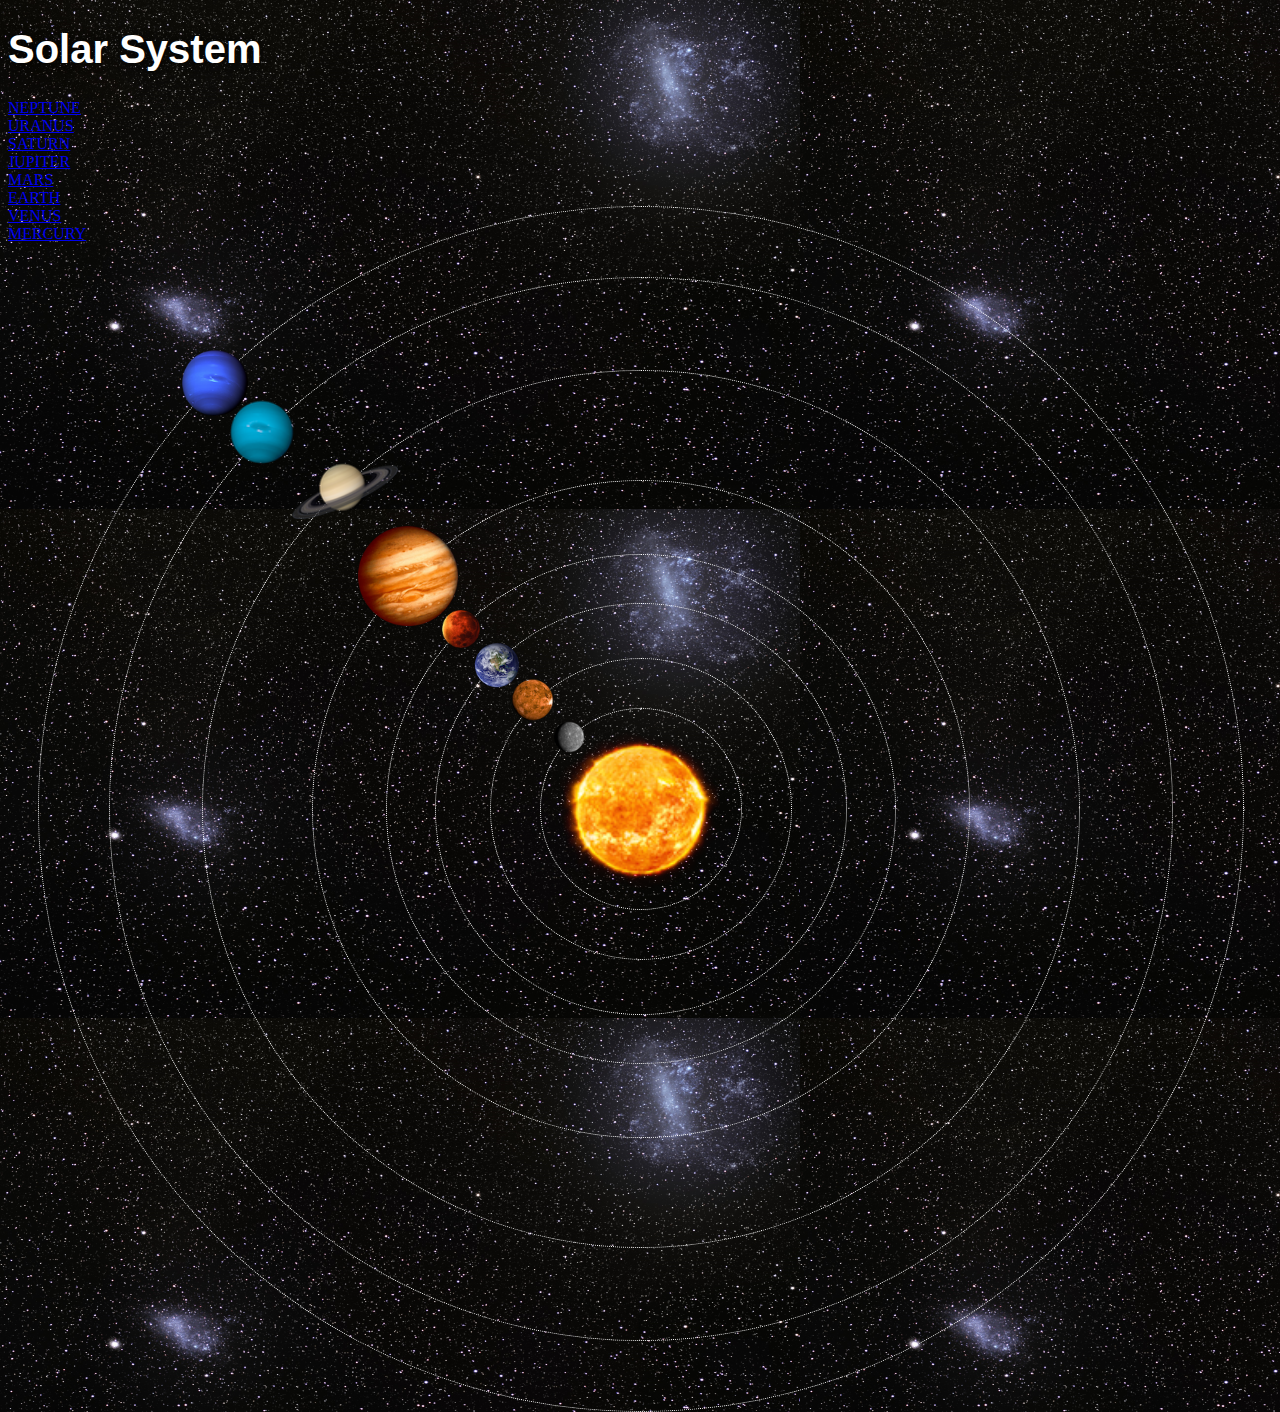
<file: index.html>
<!DOCTYPE html>
<html>
    <head>
        <title>Solar System</title>
        <link rel="stylesheet" href="style.css"/>
    </head>
    <body>
        <div id="container">
            <h1>Solar System</h1>
           <a href="sun.html"> <img src="images/sun.png" id="sun"/></a>

            <div id="neptune-orbit">
                <a href="neptune.html"></a><img src="images/neptune.png" id="neptune"/>
            </div>
            <div id="neptune-label" class="label-box">
                <a href="neptune.html">NEPTUNE</a>
            </div>

            <div id="uranus-orbit">
                <a href="uranus.html"><img src="images/uranus.png" id="uranus"/></a>
            </div>
            <div id="uranus-label" class="label-box">
                <a href="uranus.html">URANUS</a>
            </div>

            <div id="saturn-orbit">
                <a href="saturn.html"><img src="images/saturn.png" id="saturn"/></a>
            </div>
            <div id="saturn-label" class="label-box">
                <a href="saturn.html">SATURN</a>
            </div>

            <div id="jupiter-orbit">
                <a href="jupiter.html"><img src="images/jupiter.png" id="jupiter"/></a>
            </div>
            <div id="jupiter-label" class="label-box">
                <a href="jupiter.html">JUPITER</a>
            </div>

            <div id="mars-orbit">
                <a href="mars.html"><img src="images/mars.png" id="mars"/></a>
            </div>
            <div id="mars-label" class="label-box">
                <a href="mars.html">MARS</a>
            </div>

            <div id="earth-orbit">
                <a href="earth.html"><img src="images/earth.png" id="earth"/></a>
            </div>
            <div id="earth-label" class="label-box">
                <a href="earth.html">EARTH</a>
            </div>

            <div id="venus-orbit">
                <a href="venus.html"><img src="images/venus.png" id="venus"/></a>
            </div>
            <div id="venus-label" class="label-box">
                <a href="venus.html">VENUS</a>
            </div>

            <div id="mercury-orbit">
                <a href="mercury.html"><img src="images/mercury.png" id="mercury"/></a>
            </div>
            <div id="mercury-label" class="label-box">
                <a href="mercury.html">MERCURY</a>
            </div>



                


        </div>

    </body>
</html>
</file>
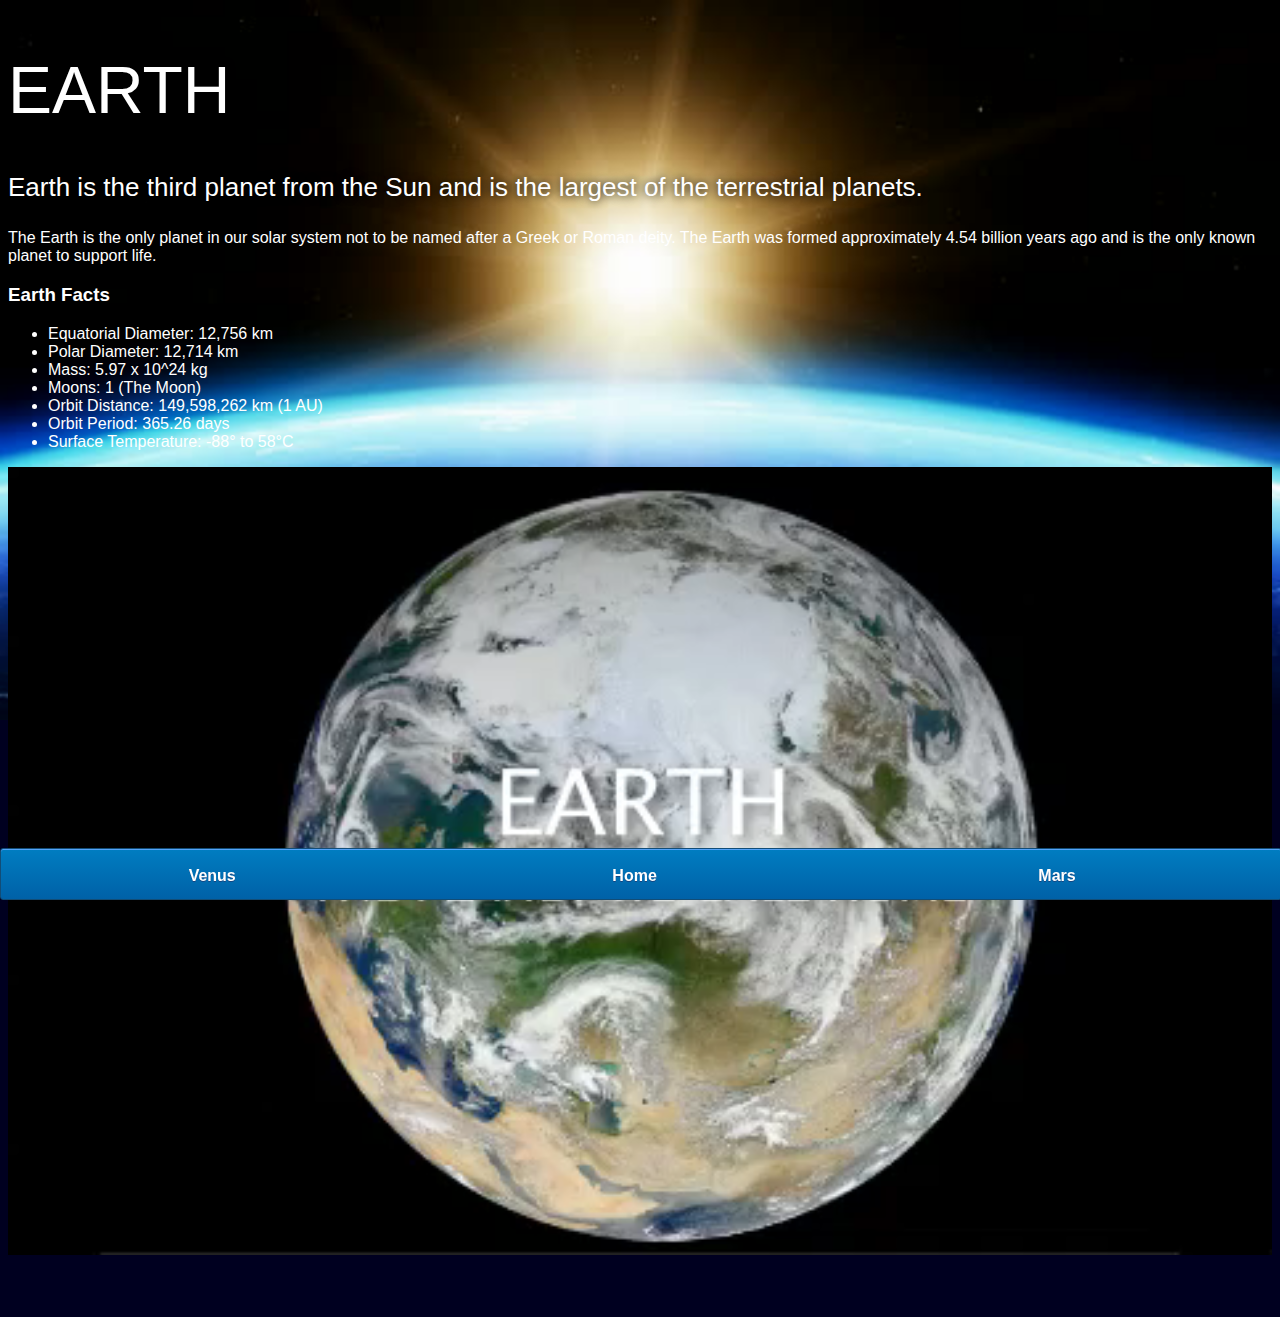
<file: earth.html>
<!DOCTYPE html>
<html>
    <head>
        <title>Solar System</title>
        <link rel="stylesheet" href="style-pages.css"/>
    </head>
    
    <body>
        <div id="main">
            <div id="content">
                <h1>Earth</h1>
                <p class="intro">
                    Earth is the third planet from the Sun and is 
                    the largest of the terrestrial planets. 
                </p>             

                <p>
                    The Earth is the only planet in our solar system not
                     to be named after a Greek or Roman deity. The Earth 
                     was formed approximately 4.54 billion years ago and is 
                     the only known planet to support life.
                </p>

                <h3>Earth Facts</h3>
                <ul>
                    <li>Equatorial Diameter:	12,756 km</li>
                    <li>Polar Diameter:	12,714 km</li>
                    <li>Mass:	5.97 x 10^24 kg</li>
                    <li>Moons:	1 (The Moon)</li>
                    <li>Orbit Distance:	149,598,262 km (1 AU)</li>
                    <li>Orbit Period:	365.26 days</li>
                    <li>Surface Temperature:	-88&deg; to 58&deg;C</li>
                </ul>
    
                <video id="video" control>
                    <source src="videos/earth-video.mp4" type="video/mp4">
                </video>
            </div>
            
            <div id="tabs-bottom">
               <a href="venus.html">Venus</a>
               <a href="index.html">Home</a>
               <a href="mars.html">Mars</a>
            </div>
        </div>

    </body>
    </html>
</file>
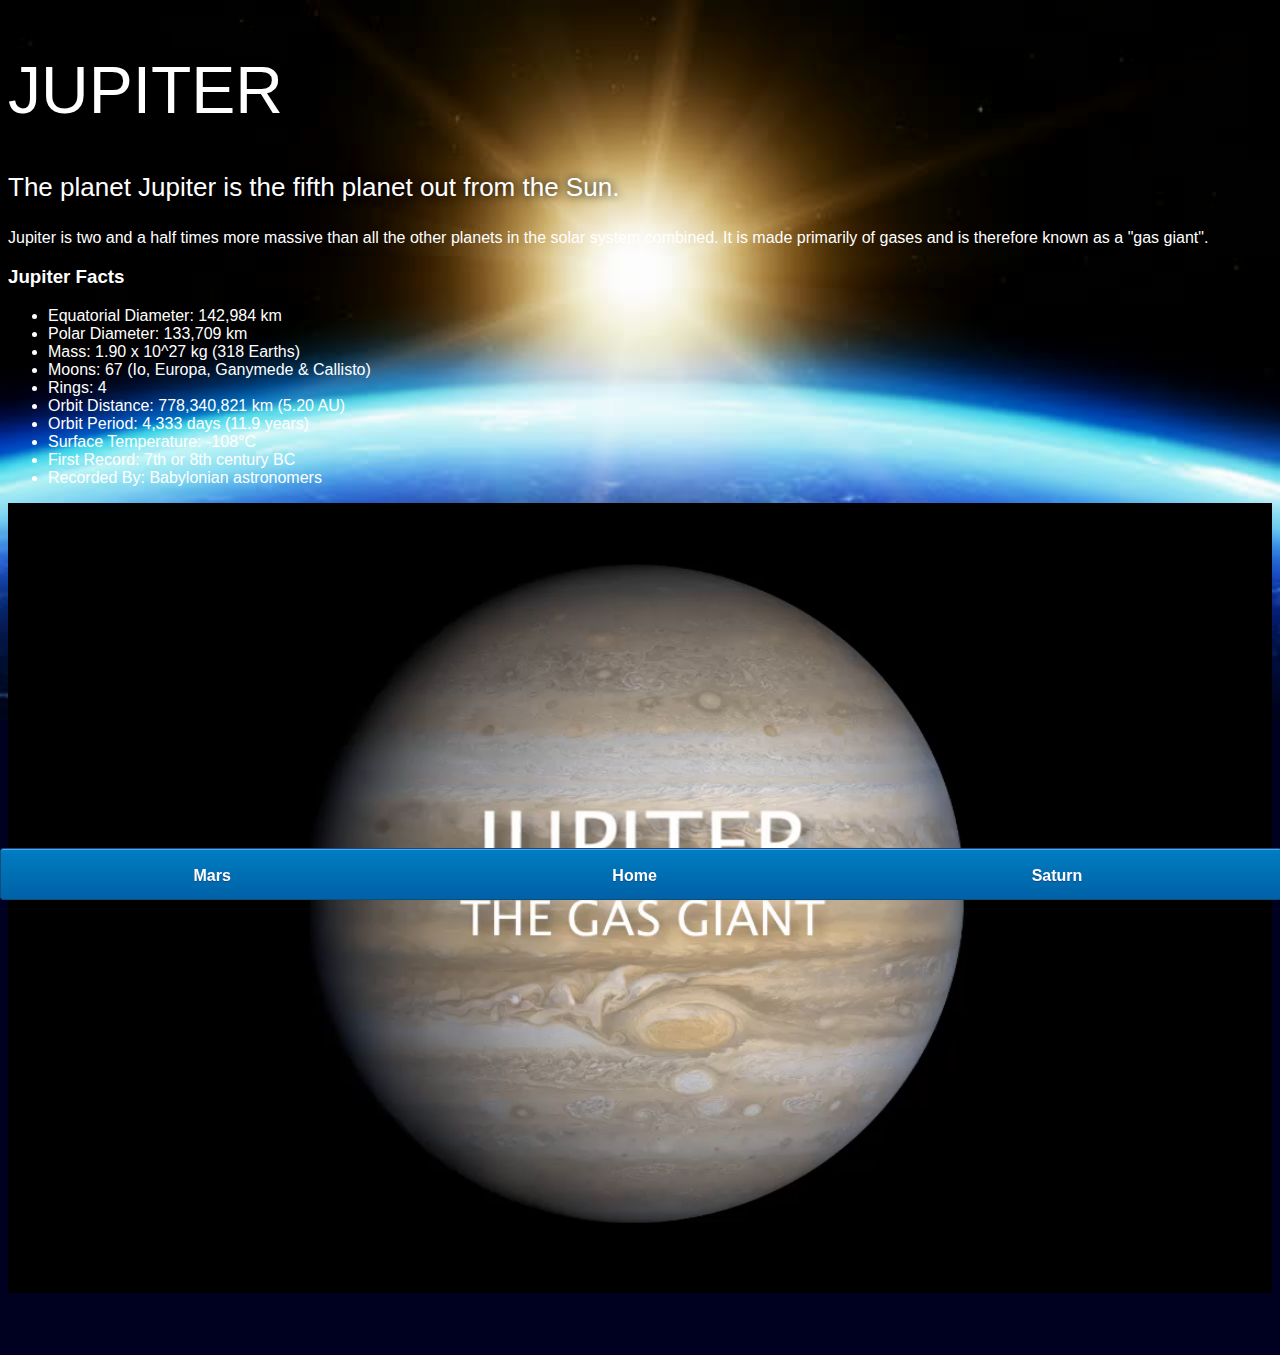
<file: jupiter.html>
<!DOCTYPE html>
<html>
    <head>
        <title>Solar System</title>
        <link rel="stylesheet" href="style-pages.css"/>
    </head>
    
    <body>
        <div id="main">
            <div id="content">
            <h1>Jupiter</h1>
            <p class="intro">
    The planet Jupiter is the fifth planet out from the Sun.
</p>             

<p>
    Jupiter is two and a half times more 
    massive than all the other planets in the
     solar system combined. It is made primarily 
     of gases and is therefore known as a "gas giant".
</p>

<h3>Jupiter Facts</h3>
<ul>
    <li>Equatorial Diameter:	142,984 km</li>
    <li>Polar Diameter:	133,709 km</li>
    <li>Mass:	1.90 x 10^27 kg (318 Earths)</li>
    <li>Moons:	67 (Io, Europa, Ganymede & Callisto)</li>
    <li>Rings:	4</li>
    <li>Orbit Distance:	778,340,821 km (5.20 AU)</li>
    <li>Orbit Period:	4,333 days (11.9 years)</li>
    <li>Surface Temperature:	-108&deg;C</li>
    <li>First Record:	7th or 8th century BC</li>
    <li>Recorded By:	Babylonian astronomers</li>
</ul>
           
    
                <video id="video" control>
                    <source src="videos/jupiter-video.mp4" type="video/mp4">
                </video>
            </div>
            
            <div id="tabs-bottom">
                <a href="mars.html">Mars</a>
                <a href="index.html">Home</a>
                <a href="saturn.html">Saturn</a>
            
            </div>
        </div>

    </body>
    </html>
</file>
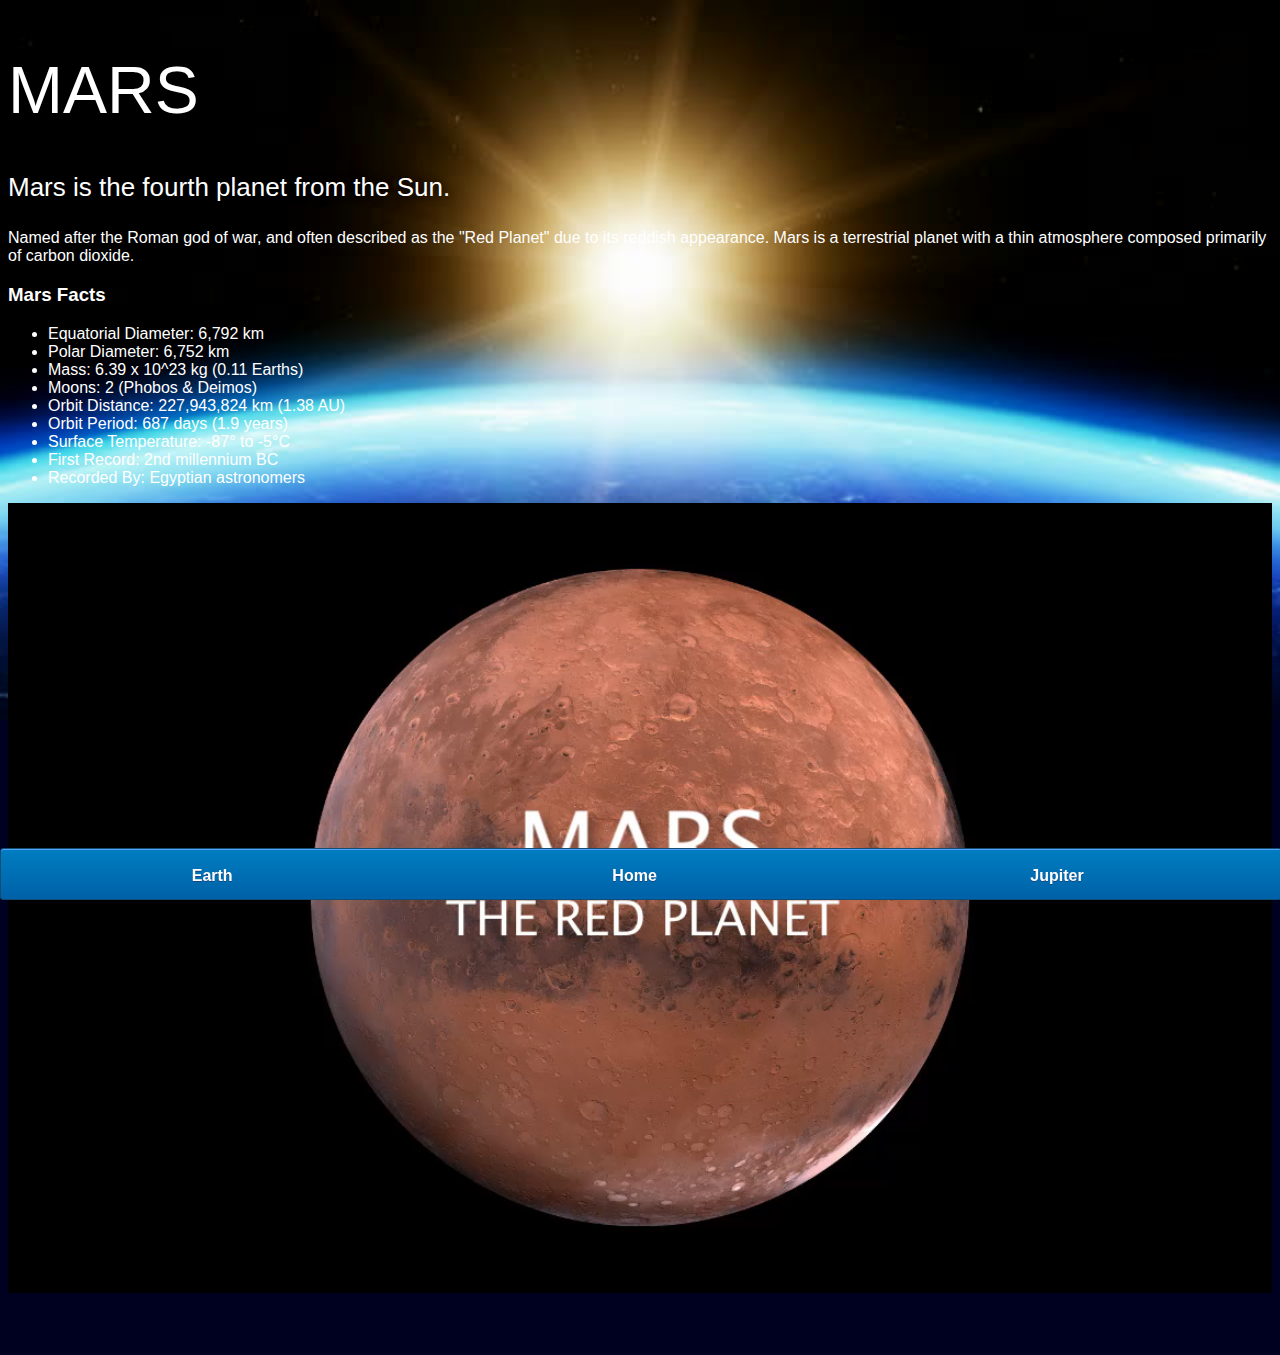
<file: mars.html>
<!DOCTYPE html>
<html>
    <head>
        <title>Solar System</title>
        <link rel="stylesheet" href="style-pages.css"/>
    </head>
    
    <body>
        <div id="main">
            <div id="content">
                <h1>Mars</h1>
                <p class="intro">
                    Mars is the fourth planet from the Sun.  
                </p>             

                <p>
                    Named after the Roman god of war, and often 
                    described as the "Red Planet" due to its reddish 
                    appearance. Mars is a terrestrial planet with a thin
                     atmosphere composed primarily of carbon dioxide.
                </p>

                <h3>Mars Facts</h3>
                <ul>
                    <li>Equatorial Diameter:	6,792 km</li>
                    <li>Polar Diameter:	6,752 km</li>
                    <li>Mass:	6.39 x 10^23 kg (0.11 Earths)</li>
                    <li>Moons:	2 (Phobos & Deimos)</li>
                    <li>Orbit Distance:	227,943,824 km (1.38 AU)</li>
                    <li>Orbit Period:	687 days (1.9 years)</li>
                    <li>Surface Temperature:	-87&deg; to -5&deg;C</li>
                    <li>First Record:	2nd millennium BC</li>
                    <li>Recorded By:	Egyptian astronomers</li>
                </ul>
           
    
                <video id="video" control>
                    <source src="videos/mars-video.mp4" type="video/mp4">
                </video>
            </div>
            
            <div id="tabs-bottom">
                <a href="earth.html">Earth</a>
                <a href="index.html">Home</a>
                <a href="jupiter.html">Jupiter</a>
            
            </div>
        </div>

    </body>
    </html>
</file>
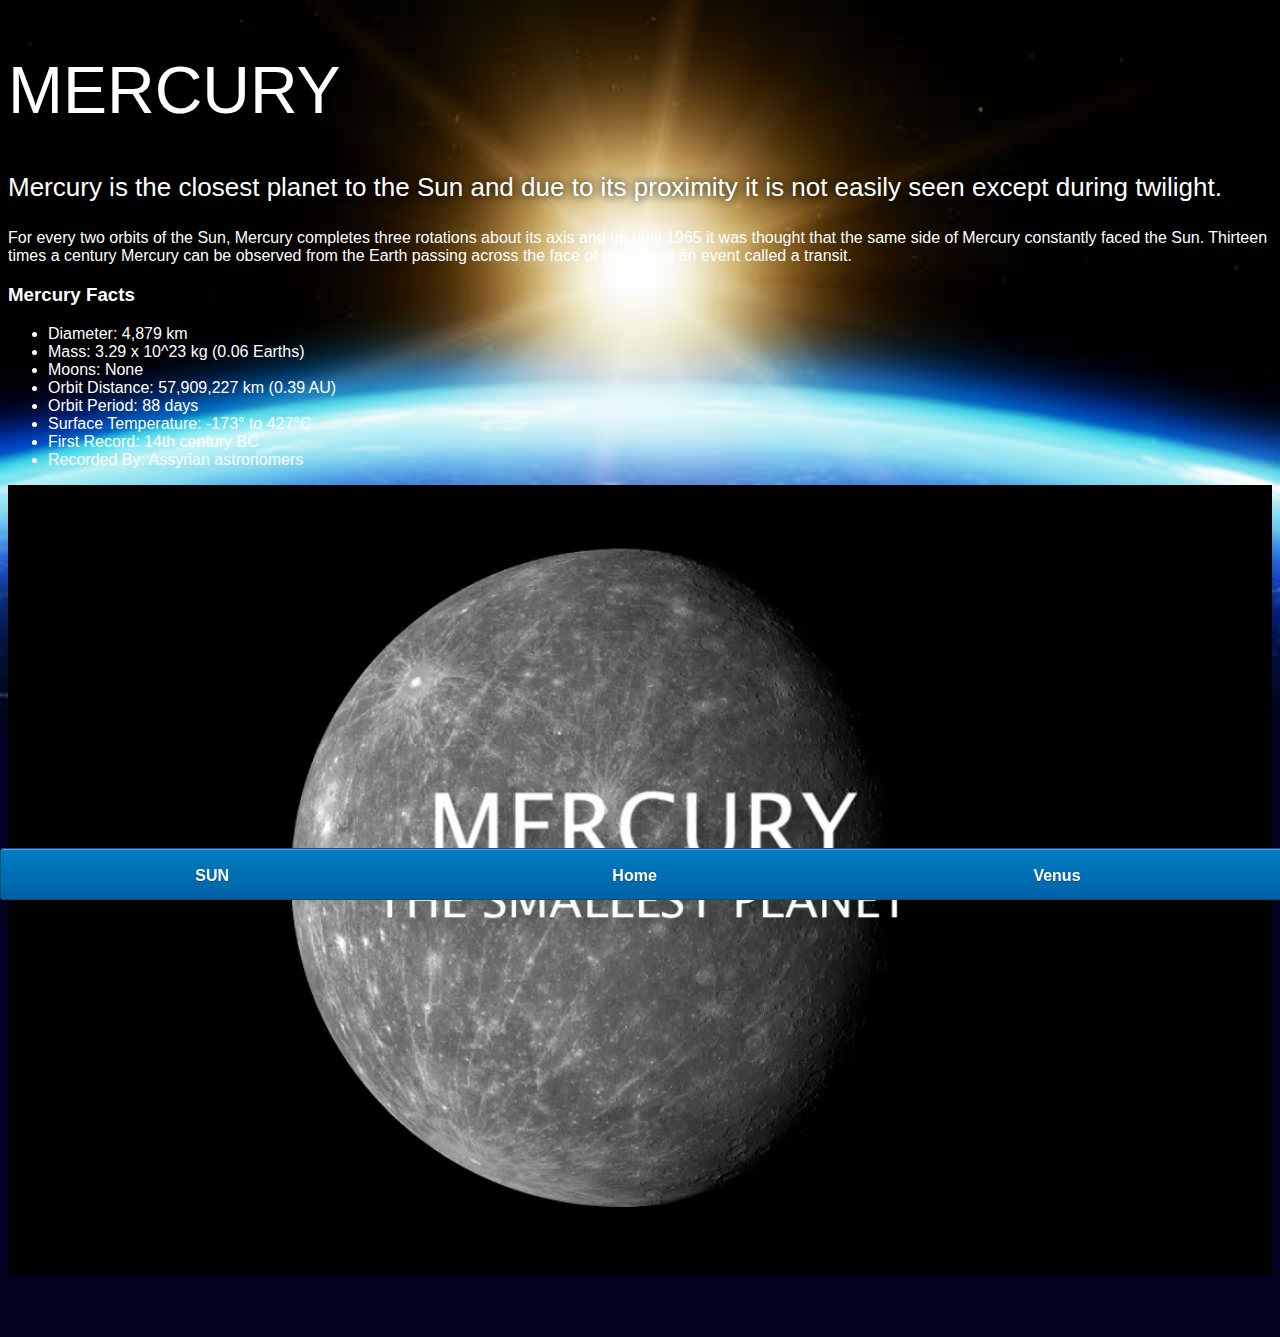
<file: mercury.html>
<!DOCTYPE html>
<html>
    <head>
        <title>Solar System</title>
        <link rel="stylesheet" href="style-pages.css"/>
    </head>
    
    <body>
        <div id="main">
            <div id="content">
                
<h1>Mercury</h1>
<p class="intro">
    Mercury is the closest planet to the Sun and due to its proximity
     it is not easily seen except during twilight. 
</p>             

<p>
    For every two orbits of the Sun, Mercury completes three
     rotations about its axis and up until 1965 it was thought that
      the same side of Mercury constantly faced the Sun. Thirteen times 
      a century Mercury can be observed from the Earth passing across the
       face of the Sun in an event called a transit.
</p>

<h3>Mercury Facts</h3>
<ul>
    <li>Diameter:	4,879 km</li>
    <li>Mass:	3.29 x 10^23 kg (0.06 Earths)</li>
    <li>Moons:	None</li>
    <li>Orbit Distance:	57,909,227 km (0.39 AU)</li>
    <li>Orbit Period:	88 days</li>
    <li>Surface Temperature:	-173&deg; to 427&deg;C</li>
    <li>First Record:	14th century BC</li>
    <li>Recorded By:	Assyrian astronomers</li>
</ul>
              
                
                <video id="video" control>
                    <source src="videos/mercury-video.mp4" type="video/mp4">
                </video>
            </div>
            
            <div id="tabs-bottom">
                <a href="sun.html">SUN</a>
                <a href="index.html">Home</a>
                <a href="venus.html">Venus</a>
            </div>
        </div>

    </body>
    </html>
</file>
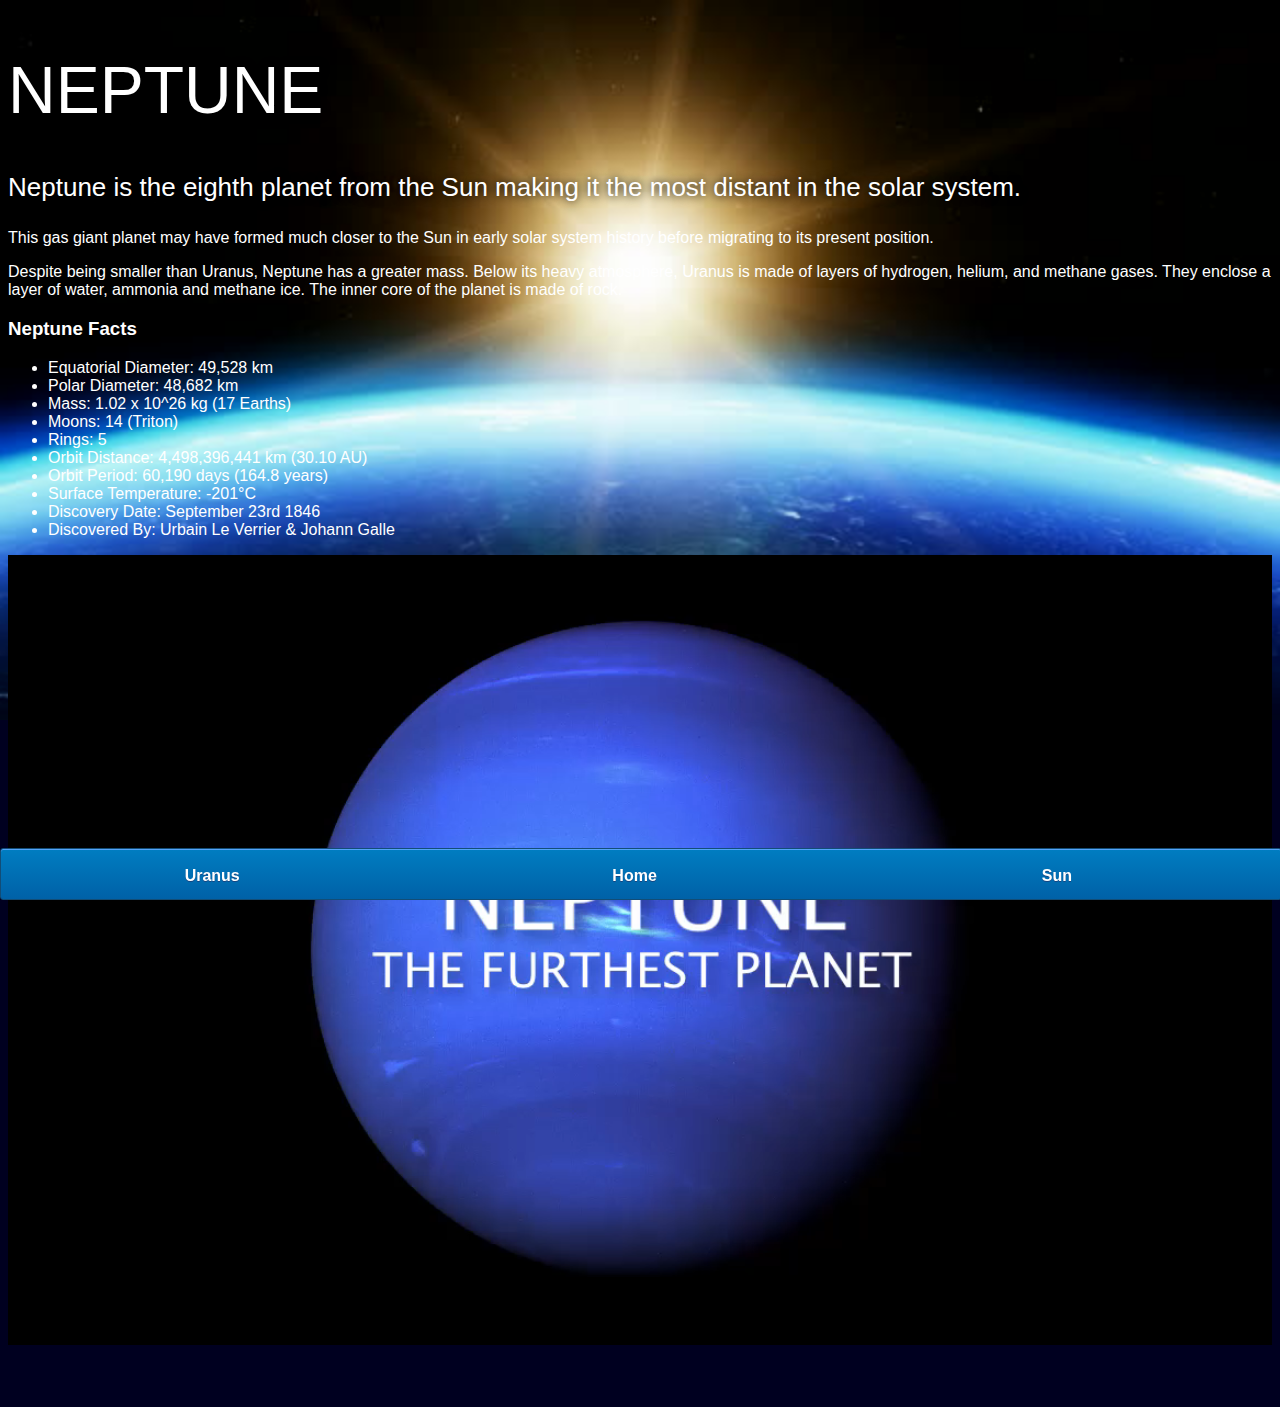
<file: neptune.html>
<!DOCTYPE html>
<html>
    <head>
        <title>Solar System</title>
        <link rel="stylesheet" href="style-pages.css"/>
    </head>
    
    <body>
        <div id="main">
            <div id="content">
                <h1>Neptune</h1>
                <p class="intro">
                    Neptune is the eighth planet from the Sun 
                    making it the most distant in the solar system. 
                </p>             
                <p>
                    This gas giant planet may have formed much closer
                     to the Sun in early solar system history before migrating to its present position.</p>

                <p>Despite being smaller than Uranus, Neptune has a greater
                     mass. Below its heavy atmosphere, Uranus is made of layers
                      of hydrogen, helium, and methane gases. They enclose a layer 
                      of water, ammonia and methane ice. The inner core of the planet is made of rock.</p>

                <h3>Neptune Facts</h3>
                <ul>
                    <li>Equatorial Diameter:	49,528 km</li>
                    <li>Polar Diameter:	48,682 km</li>
                    <li>Mass:	1.02 x 10^26 kg (17 Earths)</li>
                    <li>Moons:	14 (Triton)</li>
                    <li>Rings:	5</li>
                    <li>Orbit Distance:	4,498,396,441 km (30.10 AU)</li>
                    <li>Orbit Period:	60,190 days (164.8 years)</li>
                    <li>Surface Temperature:	-201&deg;C</li>
                    <li>Discovery Date:	September 23rd 1846</li>
                    <li>Discovered By:	Urbain Le Verrier & Johann Galle</li>
                </ul>
           
    
                <video id="video" control>
                    <source src="videos/neptune-video.mp4" type="video/mp4">
                </video>
            </div>
            
            <div id="tabs-bottom">
                <a href="uranus.html">Uranus</a>
                <a href="index.html">Home</a>
                <a href="sun.html">Sun</a>
            
            </div>
        </div>

    </body>
    </html>
</file>
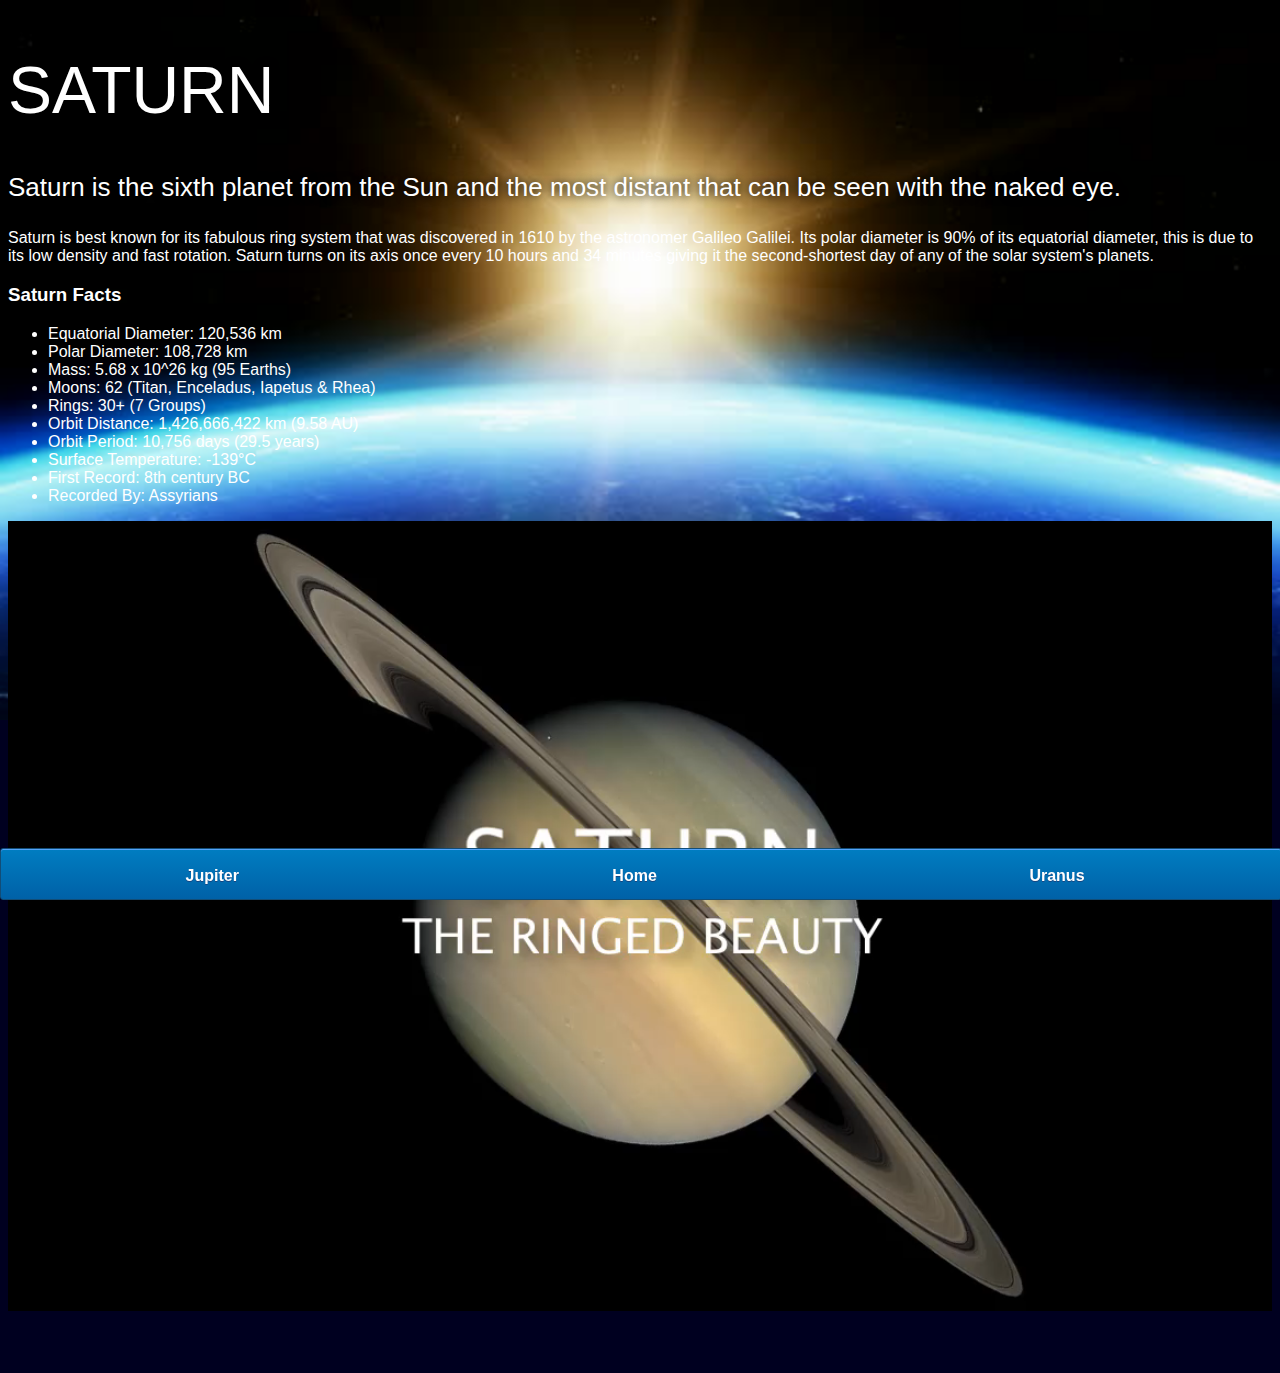
<file: saturn.html>
<!DOCTYPE html>
<html>
    <head>
        <title>Solar System</title>
        <link rel="stylesheet" href="style-pages.css"/>
    </head>
    
    <body>
        <div id="main">
            <div id="content">
                <h1>Saturn</h1>
                <p class="intro">
                    Saturn is the sixth planet from the Sun and
                     the most distant that can be seen with the naked eye.
                </p>             

                <p>
                    Saturn is best known for its fabulous ring system 
                    that was discovered in 1610 by the astronomer Galileo 
                    Galilei. Its polar diameter is 90% of its equatorial diameter, 
                    this is due to its low density and fast rotation. Saturn turns on 
                    its axis once every 10 hours and 34 minutes giving it the second-shortest 
                    day of any of the solar system's planets.
                </p>

                <h3>Saturn Facts</h3>
                <ul>
                    <li>Equatorial Diameter:	120,536 km</li>
                    <li>Polar Diameter:	108,728 km</li>
                    <li>Mass:	5.68 x 10^26 kg (95 Earths)</li>
                    <li>Moons:	62 (Titan, Enceladus, Iapetus & Rhea)</li>
                    <li>Rings:	30+ (7 Groups)</li>
                    <li>Orbit Distance:	1,426,666,422 km (9.58 AU)</li>
                    <li>Orbit Period:	10,756 days (29.5 years)</li>
                    <li>Surface Temperature:	-139&deg;C</li>
                    <li>First Record:	8th century BC</li>
                    <li>Recorded By:	Assyrians</li>
                </ul>
           
    
                <video id="video" control>
                    <source src="videos/saturn-video.mp4" type="video/mp4">
                </video>
            </div>
            
            <div id="tabs-bottom">
                <a href="jupiter.html">Jupiter</a>
                <a href="index.html">Home</a>
                <a href="uranus.html">Uranus</a>
            
            </div>
        </div>

    </body>
    </html>
</file>
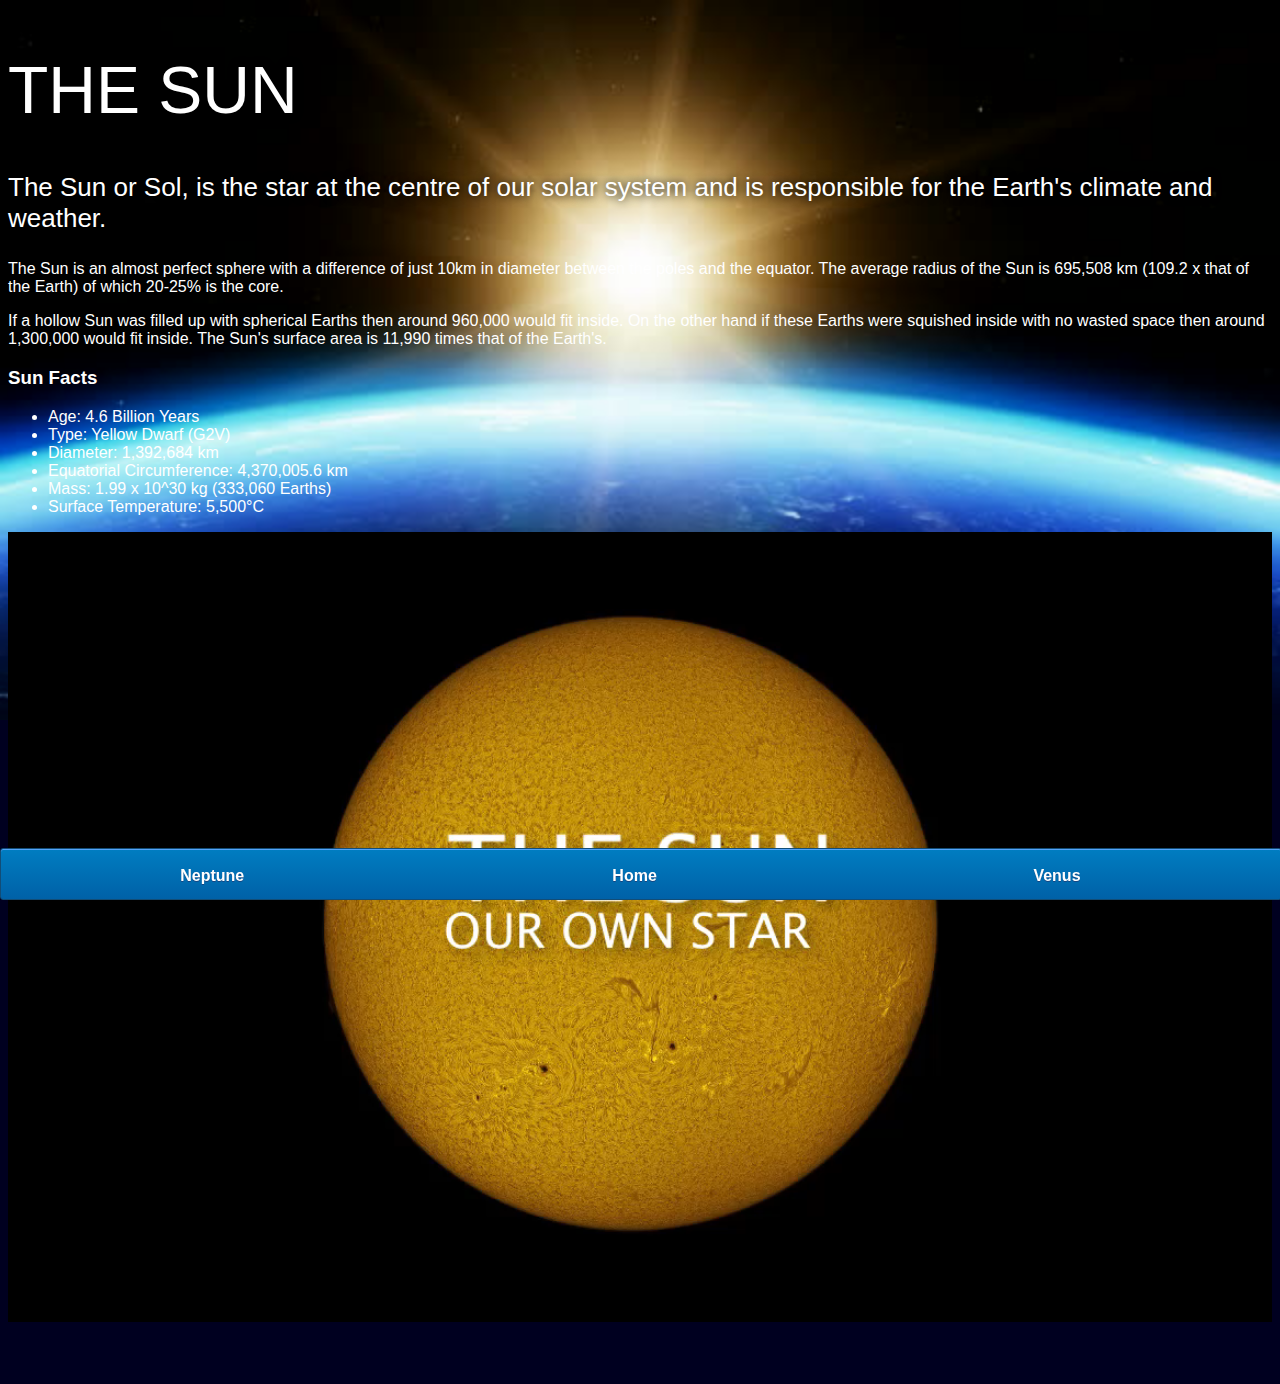
<file: sun.html>
<!DOCTYPE html>
<html>
    <head>
        <title>Solar System</title>
        <link rel="stylesheet" href="style-pages.css"/>
    </head>

    <body>
        <div id="main">
            <div id="content">
                <h1>The Sun</h1>
                <p class="intro">
                    The Sun or Sol, is the star at the centre of our solar system and is
                     responsible for the Earth's climate and weather. 
                </p>             

                <p>
                    The Sun is an almost perfect sphere with a difference
                     of just 10km in diameter between the poles and the equator. 
                     The average radius of the Sun is 695,508 km (109.2 x that of the Earth)
                      of which 20-25% is the core.
                </p>
                <p>
                    If a hollow Sun was filled up with spherical Earths then around
                     960,000 would fit inside. On the other hand if these Earths were 
                     squished inside with no wasted space then around 1,300,000 would 
                     fit inside. The Sun's surface area is 11,990 times that of the Earth's.
                </p>

                <h3>Sun Facts</h3>
                <ul>
                    <li>Age:	4.6 Billion Years</li>
                    <li>Type:	Yellow Dwarf (G2V)</li>
                    <li>Diameter:	1,392,684 km</li>
                    <li>Equatorial Circumference:	4,370,005.6 km</li>
                    <li>Mass:	1.99 x 10^30 kg (333,060 Earths)</li>
                    <li>Surface Temperature:	5,500°C</li>
                </ul>
                <video id="video" control>
                    <source src="videos/sun-video.mp4" type="video/mp4">
                </video>
            </div>
            
            <div id="tabs-bottom">
                <a href="neptune.html">Neptune</a>
                <a href="index.html">Home</a>
                <a href="venus.html">Venus</a>
            </div>
        </div>

    </body>
    </html>
</file>
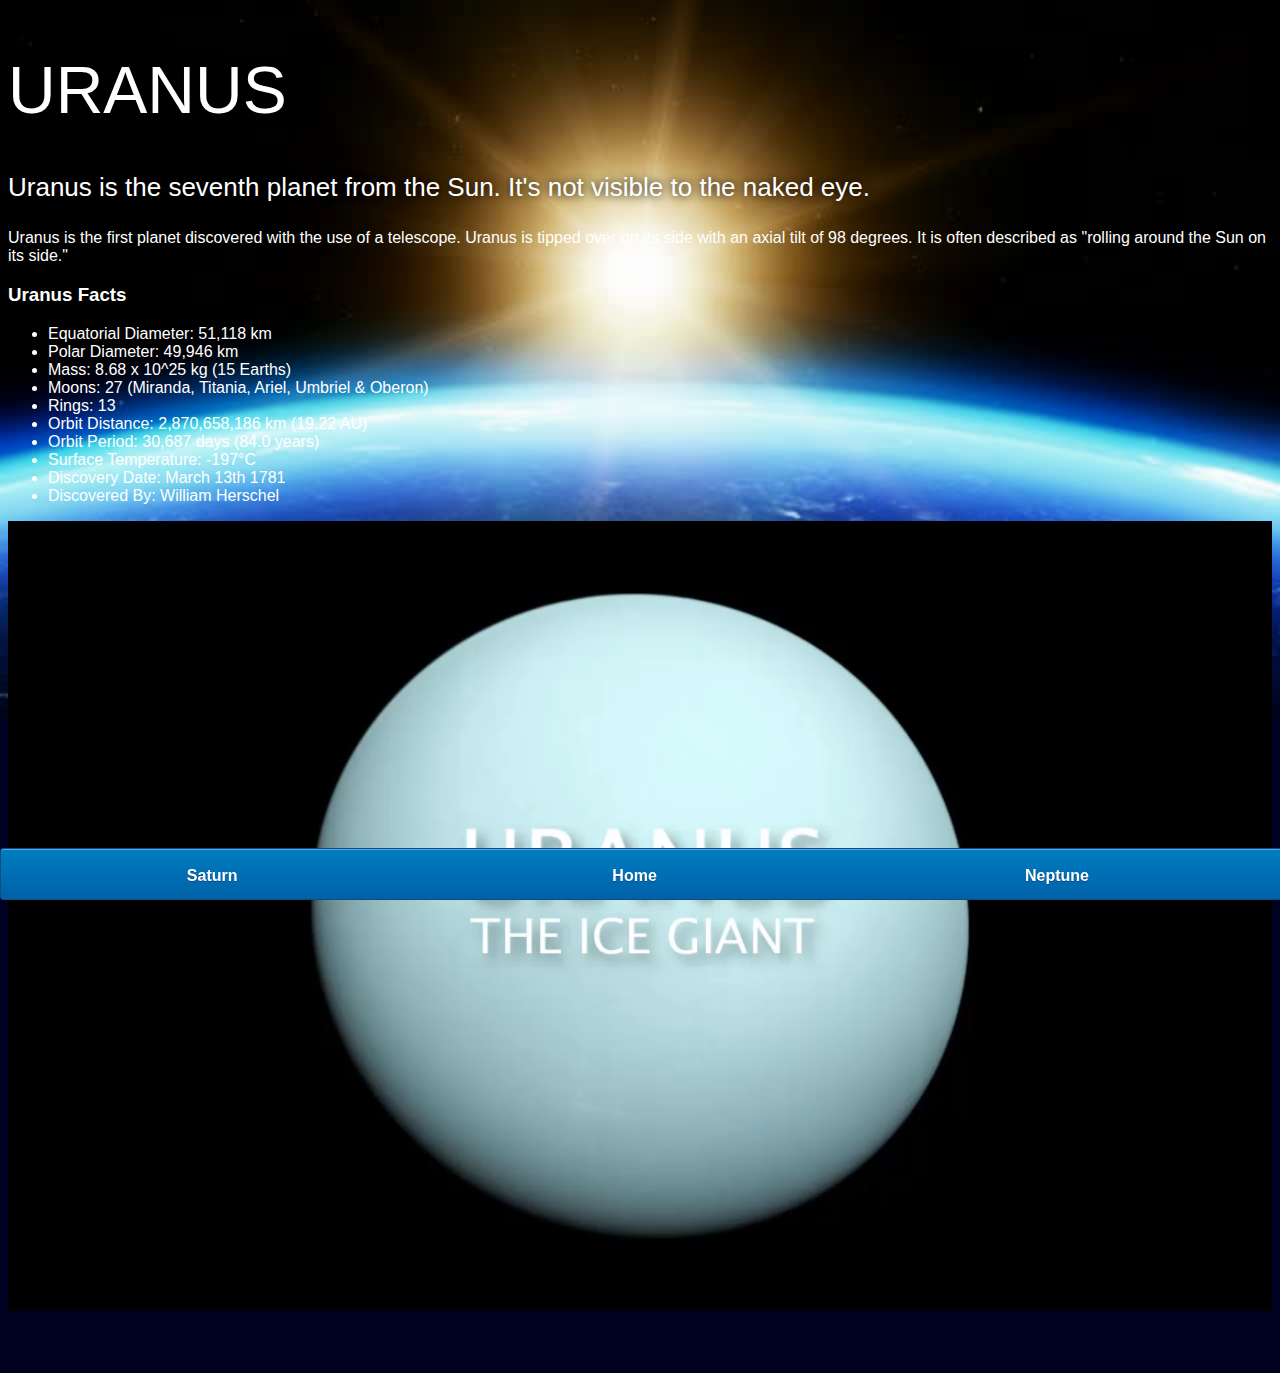
<file: uranus.html>
<!DOCTYPE html>
<html>
    <head>
        <title>Solar System</title>
        <link rel="stylesheet" href="style-pages.css"/>
    </head>
    
    <body>
        <div id="main">
            <div id="content">
                <h1>Uranus</h1>
                <p class="intro">
                    Uranus is the seventh planet from the Sun. It's not visible to the naked eye.
                </p>             

                <p>
                    Uranus is the first planet discovered with the use of a 
                    telescope. Uranus is tipped over on its side with an axial
                     tilt of 98 degrees. It is often described as "rolling around the Sun on its side."
                </p>

                <h3>Uranus Facts</h3>
                <ul>
                    <li>Equatorial Diameter:	51,118 km</li>
                    <li>Polar Diameter:	49,946 km</li>
                    <li>Mass:	8.68 x 10^25 kg (15 Earths)</li>
                    <li>Moons:	27 (Miranda, Titania, Ariel, Umbriel & Oberon)</li>
                    <li>Rings:	13</li>
                    <li>Orbit Distance:	2,870,658,186 km (19.22 AU)</li>
                    <li>Orbit Period:	30,687 days (84.0 years)</li>
                    <li>Surface Temperature:	-197&deg;C</li>
                    <li>Discovery Date:	March 13th 1781</li>
                    <li>Discovered By:	William Herschel</li>
                </ul>
           
    
                <video id="video" control>
                    <source src="videos/uranus-video.mp4" type="video/mp4">
                </video>
            </div>
            
            <div id="tabs-bottom">
                <a href="saturn.html">Saturn</a>
                <a href="index.html">Home</a>
                <a href="neptune.html">Neptune</a>
            
            </div>
        </div>

    </body>
    </html>
</file>
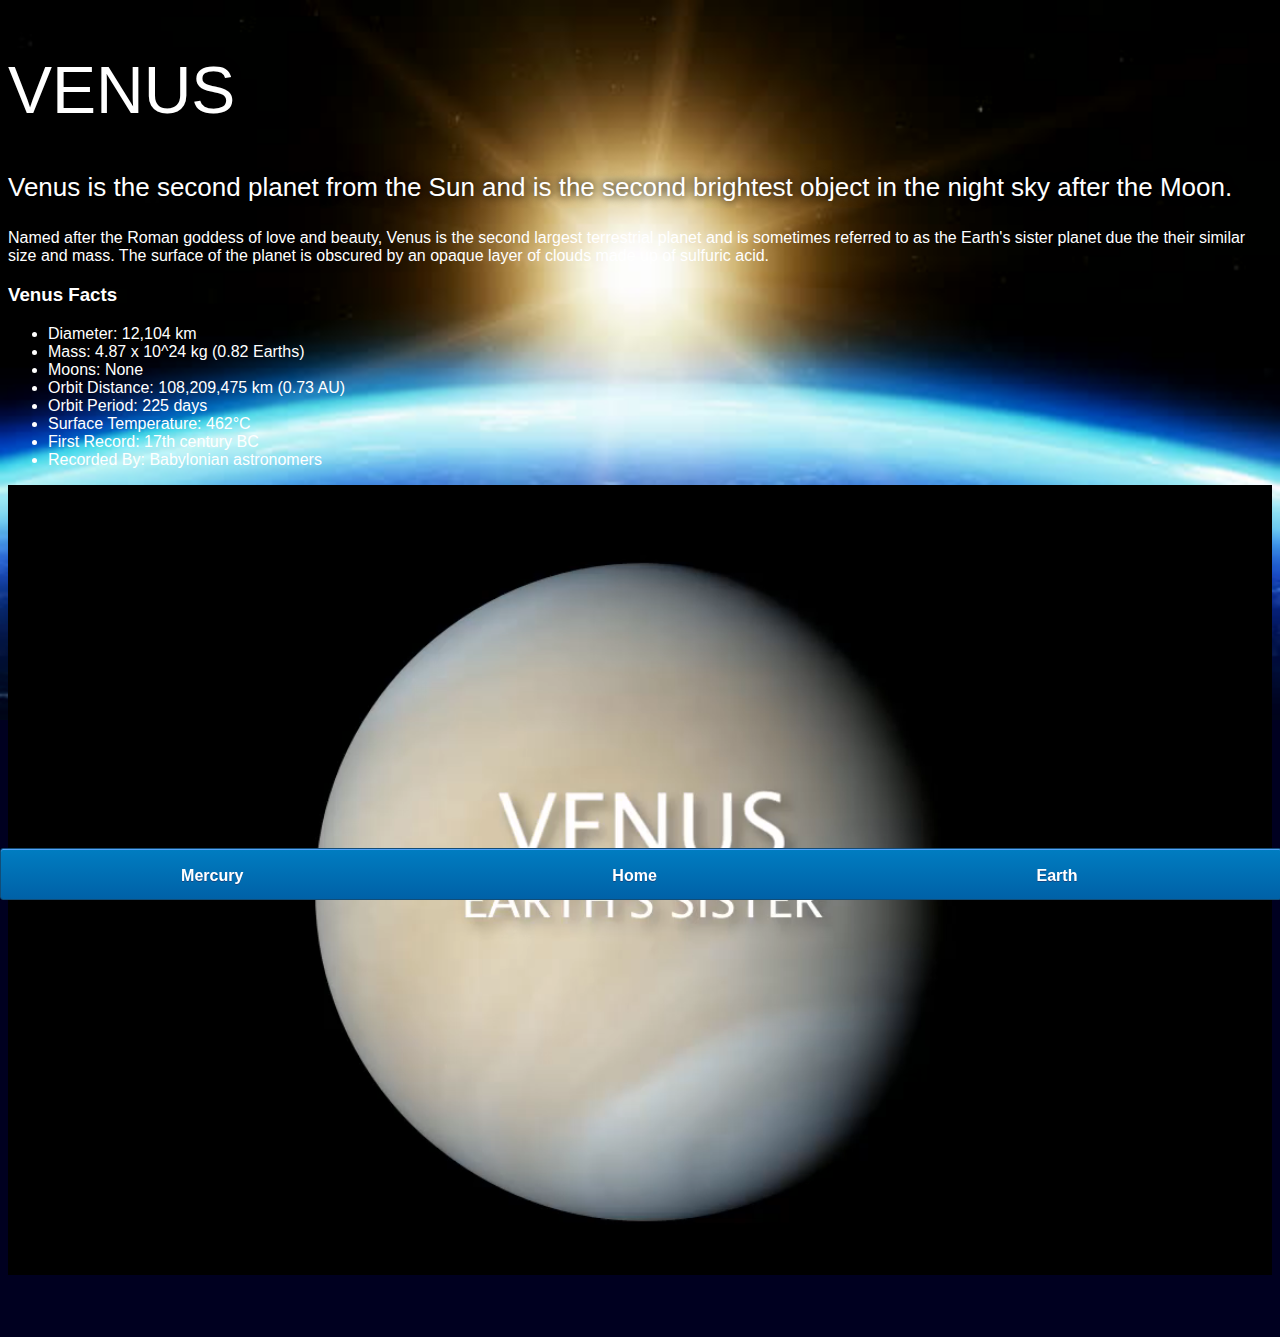
<file: venus.html>
<!DOCTYPE html>
<html>
    <head>
        <title>Solar System</title>
        <link rel="stylesheet" href="style-pages.css"/>
    </head>
    
    <body>
        <div id="main">
            <div id="content">
                <h1>Venus</h1>
                <p class="intro">
                    Venus is the second planet from the Sun and is the
                     second brightest object in the night sky after the Moon. 
                </p>             

                <p>
                    Named after the Roman goddess of love and beauty, Venus is
                     the second largest terrestrial planet and is sometimes referred 
                     to as the Earth's sister planet due the their similar size and mass.
                      The surface of the planet is obscured by an opaque layer of clouds made 
                      up of sulfuric acid.
                </p>

                <h3>Venus Facts</h3>
                <ul>
                    <li>Diameter:	12,104 km</li>
                    <li>Mass:	4.87 x 10^24 kg (0.82 Earths)</li>
                    <li>Moons:	None</li>
                    <li>Orbit Distance:	108,209,475 km (0.73 AU)</li>
                    <li>Orbit Period:	225 days</li>
                    <li>Surface Temperature:	462&deg;C</li>
                    <li>First Record:	17th century BC</li>
                    <li>Recorded By:	Babylonian astronomers</li>
                </ul>
           
    
                <video id="video" control>
                    <source src="videos/venus-video.mp4" type="video/mp4">
                </video>
            </div>
            
            <div id="tabs-bottom">
                <a href="mercury.html">Mercury</a>
                <a href="index.html">Home</a>
                <a href="earth.html">Earth</a>
            
            </div>
        </div>

    </body>
    </html>
</file>
<file: style.css>
body{
    width:100%;
    height:100%;
    background: url('images/space.png');
    overflow: hidden;

}
h1{
    font-family: sans-serif;
    font-weight: 100%;
    font-size: 40px;
    text-shadow: 0 0 10px #000000;
    color: white;
}

/*==============SUN==============*/
#sun{
    position: absolute;
    z-index: 1000;
    width:160px;
    bottom: 10px;
    left: 50%;
    margin-left: -80px;
}

/*==============NEPTUNE ==============*/
#neptune{
    width:66px;
    height: 66px;
    margin:143px;
    z-index: 1000;
    animation: spin-right 8s linear infinite;
    -webkit-animation: spin-right 8s linear infinite;
}

#neptune-orbit{
    position: absolute;
    width: 1204px;
    height: 1204px;
    bottom: -512px;
    left:50%;
    margin-left: -602px;
    border: 1px dotted white;
    border-radius: 50%;
    animation: spin-left 14s linear infinite;
    -webkit-animation: spin-left 14s linear infinite;
}

#neptune-label{
    bottom:692px;
}
/*============== PLEASE REMOVE ==============*/
#container{
    transform: scale (0.8 , 08) translate(0 , 700px);
}

/*============== LABEL BOX ==============*/
.label{
    position: absolute;
    width: 150px;
    left:50%;
    margin-left: -75px;
    text-align: center;
    color: white;
    font-weight: 100;
    font-family: sans-serif;
}

.label a{
    text-decoration: none;
    padding: 0;
    margin: 0;
}

.label-box a:visited{
   color: white;
}
/*============== ANIMATION ==============*/
@keyframes spin-left {
    100%{
        transform: rotate(-360deg);
        -webkit-animation: rotate(-360deg);
    }
}
@keyframes spin-right{
    100%{
        transform: rotate(360deg);
        -webkit-animation: rotate(360deg);
    }
}


/*==============URANUS ==============*/
#uranus{
    width:66px;
    height: 66px;
    margin:120px;
    z-index: 1000;
    animation: spin-right 8s linear infinite;
    -webkit-animation: spin-right 8s linear infinite;
}

#uranus-orbit{
    position: absolute;
    width: 1062px;
    height: 1062px;
    bottom: -441px;
    left: 50%;
    margin-left: -531px;
    border: 1px dotted white;
    border-radius: 50%;
    animation: spin-left 15s linear infinite;
    -webkit-animation: spin-left 15s linear infinite;
}

#uranus-label{
    bottom:620px;
}

/*==============SATURN ==============*/
#saturn{
    width:110px;
    margin:85px;
    z-index: 1000;
    animation: spin-right 13s linear infinite;
    -webkit-animation: spin-right 13s linear infinite;
}

#saturn-orbit{
    position: absolute;
    width: 876px;
    height: 876px;
    bottom: -348px;
    left: 50%;
    margin-left: -438px;
    border: 1px dotted white;
    border-radius: 50%;
    animation: spin-left 13s linear infinite;
    -webkit-animation: spin-left 13s linear infinite;
}

#saturn-label{
    bottom:527px;
}

/*==============JUPITER==============*/
#jupiter{
    width:100px;
    height: 100px;
    margin:45px;
    z-index: 1000;
    animation: spin-right 10s linear infinite;
    -webkit-animation: spin-right 10s linear infinite;
}

#jupiter-orbit{
    position: absolute;
    width: 656px;
    height: 656px;
    bottom: -238px;
    left: 50%;
    margin-left: -328px;
    border: 1px dotted white;
    border-radius: 50%;
    animation: spin-left 10s linear infinite;
    -webkit-animation: spin-left 10s linear infinite;
}

#jupiter-label{
    bottom: 417px;
}

/*==============MARS==============*/
#mars{
    width:38px;
    height: 38px;
    margin:55px;
    z-index: 1000;
    animation: spin-right 3s linear infinite;
    -webkit-animation: spin-right 3s linear infinite;
}

#mars-orbit{
    position: absolute;
    width: 508px;
    height: 508px;
    bottom: -164px;
    left: 50%;
    margin-left: -254px;
    border: 1px dotted white;
    border-radius: 50%;
    animation: spin-left 4s linear infinite;
    -webkit-animation: spin-left 4s linear infinite;
}

#mars-label{
    bottom: 343px;
}

/*==============EARTH==============*/
#earth{
    width:50px;
    height: 50px;
    margin:36px;
    z-index: 1000;
    animation: spin-right 3s linear infinite;
    -webkit-animation: spin-right 3s linear infinite;
}

#earth-orbit{
    position: absolute;
    width: 410px;
    height: 410px;
    bottom: -115px;
    left: 50%;
    margin-left: -205px;
    border: 1px dotted white;
    border-radius: 50%;
    animation: spin-left 5s linear infinite;
    -webkit-animation: spin-left 5s linear infinite;
}

#earth-label{
    bottom: 249px;
}

/*==============VENUS==============*/
#venus{
    width: 50px;
    height: 50px;
    margin: 16px;
    z-index: 1000;
    
}

#venus-orbit{
    position: absolute;
    width: 300px;
    height: 300px;
    bottom: -60px;
    left: 50%;
    margin-left: -150px;
    border: 1px dotted white;
    border-radius: 50%;
    animation: spin-left 4s linear infinite;
    -webkit-animation: spin-left 4s linear infinite;
}

#venus-label{
    bottom: 239px;
}

/*==============MERCURY==============*/
#mercury{
    width: 40px;
    height: 40px;
    margin: 8px;
    z-index: 1000;
   
}

#mercury-orbit{
    position: absolute;
    z-index: 1;
    width: 200px;
    height: 200px;
    bottom: -10px;
    left: 50%;
    margin-left: -100px;
    border: 1px dotted white;
    border-radius: 50%;
    animation: spin-left 2s linear infinite;
    -webkit-animation: spin-left 2s linear infinite;
}

#mercury-label{
    bottom: 189px;
}
</file>
<file: style-pages.css>
body{
    margin: 0;
    padding: 0;
    width: 100%;
    background-color: #000020;
    font-family: sans-serif;
    background-image: url(images/earth-sunrise.jpg);
    background-repeat: no-repeat;
    background-size: 100%;
    color: white;
}

h1{
    font-weight: 100;
    font-size: 66px;
    text-shadow: 0 0 10px #000000;
    text-transform: uppercase;
}

p.intro{
    font-size: 26px;
    font-weight: 200;
    text-shadow: 0 0 10px #000000;
}

#content{
    margin-bottom: 50px;
    padding: 8px;
}

#video{
    width: 100%;
}

/*===============BOTTOM TABS================*/
#tabs-bottom{
    position: fixed;
    bottom: 0;
    left: 0;
    z-index: 500;
    display: inline-block;
    width: 100%;
    height: 50px;

    box-shadow: inset 0px 1px 0px 0px #54a3f7;
    background: linear-gradient(#007dc1, #0061a7);
    border-radius: 3px;
    border: 1px solid #124d77;
}

#tabs-bottom a{
    float: left;
    display: block;
    width: 33%;
    height: 35px;
    font-weight: 700;
    color: white;
    text-align: center;
    text-decoration: none;
    text-shadow: 0px 1px 0px #154682;
    padding-top: 18px;


}
</file>
